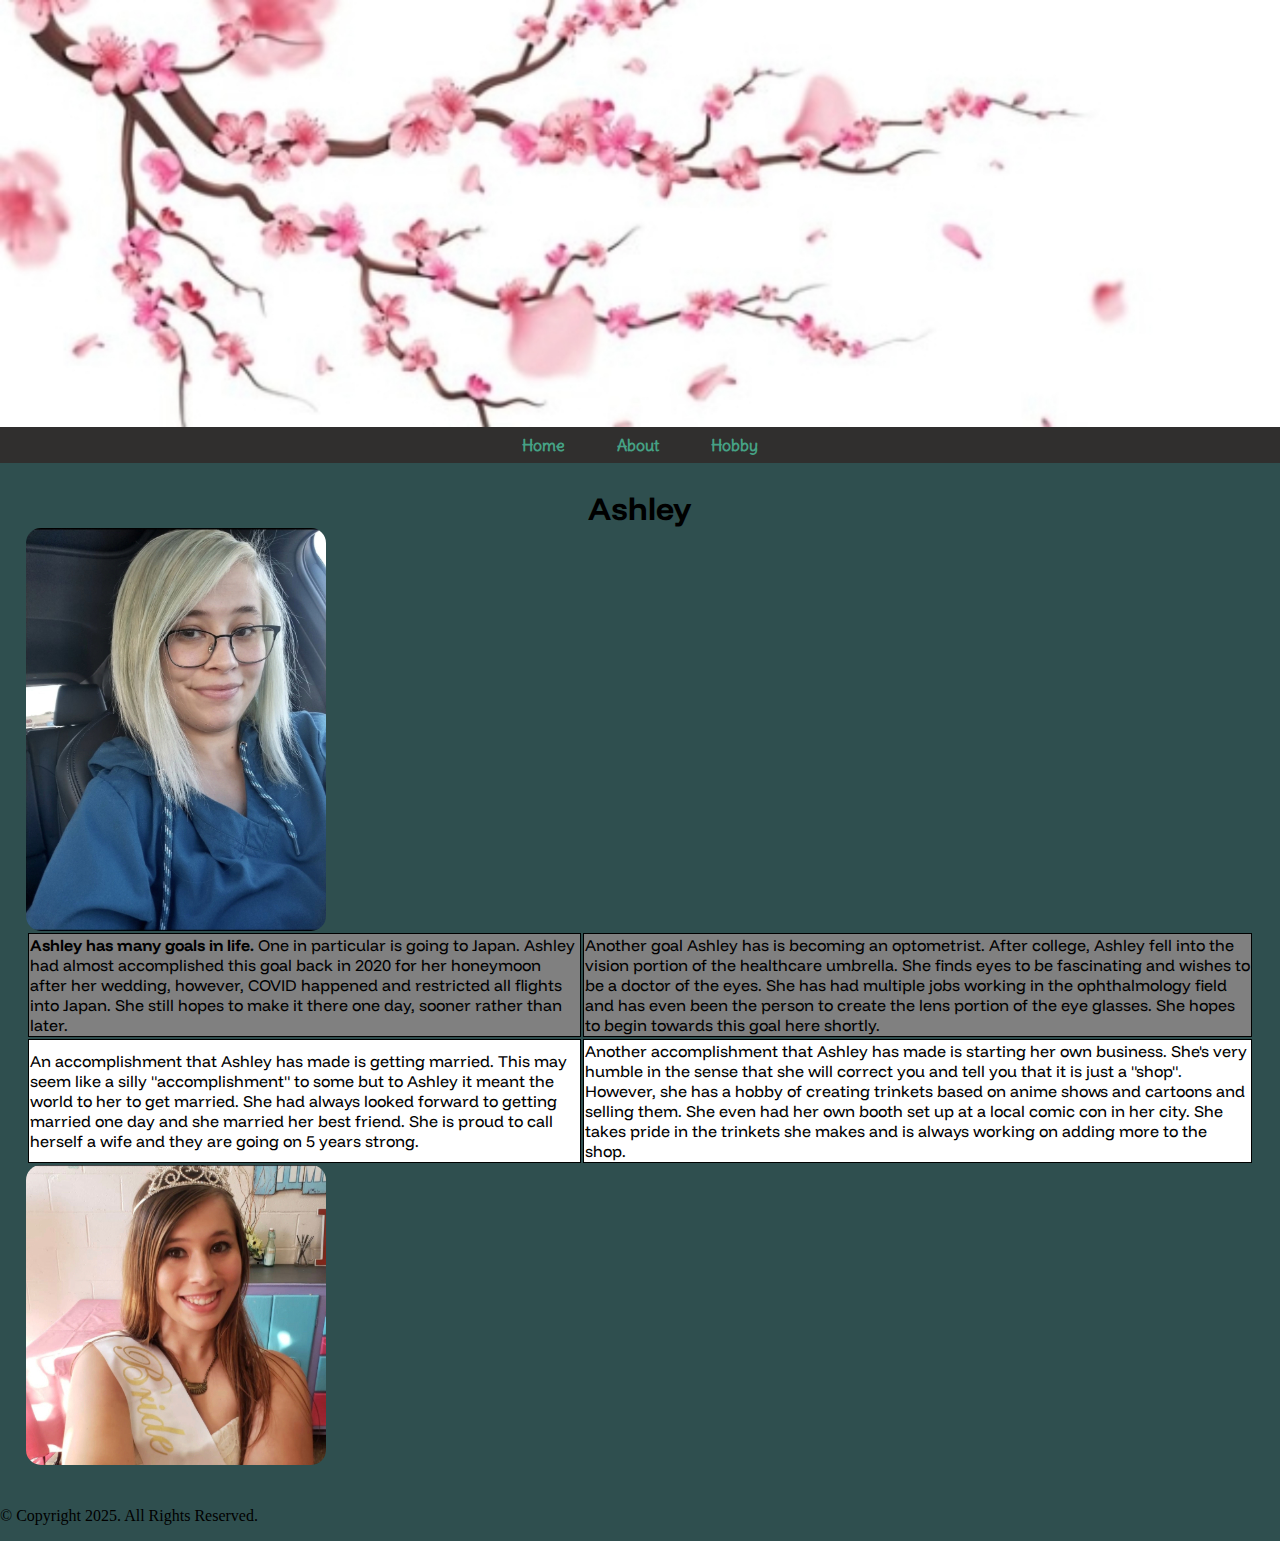
<file: index.html>
<!DOCTYPE html>
<!-- Amanda Leyva:index:7-4-25:-->
<html lang="en">

  <head>
    <title>Home</title>
    <meta charset="UTF-8">
     <link rel="stylesheet" href="css/styles.css">
     <meta name="viewport" content="width=device-width, initial-scale=1.0">
     <link href="https://fonts.googleapis.com/css2?family=Delius&family=Funnel+Display:wght@300..800&display=swap" rel="stylesheet">
      <link rel="icon" type="image/jpg" sizes="32x32" href="A.jpg">
  </head>

  <body>
    <header>
        <img src="images/blossom3.jpg" alt="Blossom Branches">
    </header>

    <nav>
      <ul>
        <li><a href="index.html">Home</a></li>
        <li><a href="about.html">About</a></li>
        <li><a href="hobby.html">Hobby</a></li>
      </ul>
    </nav>

 

    <main>
      <div class="desktop">
      <h1>Ashley</h1>
      <img src="images/ashley1.jpg" alt="Picture of Ashley" class="round">
      <table>
      <tr>
          <!--STRONG TO EMPHASIZE SHE HAS MANY GOALS-->
        <td><strong>Ashley has many goals in life.</strong> One in particular is going to Japan. Ashley had almost accomplished this goal back in 2020 for her honeymoon after her wedding, however, COVID happened and restricted all flights into Japan. She still hopes to make it there one day, sooner rather than later.</td>
        <td>Another goal Ashley has is becoming an optometrist. After college, Ashley fell into the vision portion of the healthcare umbrella. She finds eyes to be fascinating and wishes to be a doctor of the eyes. She has had multiple jobs working in the ophthalmology field and has even been the person to create the lens portion of the eye glasses. She hopes to begin towards this goal here shortly. </td>
        </tr>
        <tr>
         
        <td>An accomplishment that Ashley has made is getting married. This may seem like a silly "accomplishment" to some but to Ashley it meant the world to her to get married. She had always looked forward to getting married one day and she married her best friend. She is proud to call herself a wife and they are going on 5 years strong.</td>
        <td>Another accomplishment that Ashley has made is starting her own business. She's very humble in the sense that she will correct you and tell you that it is just a "shop". However, she has a hobby of creating trinkets based on anime shows and cartoons and selling them. She even had her own booth set up at a local comic con in her city. She takes pride in the trinkets she makes and is always working on adding more to the shop. </td>
        </tr>
      </table>
       <img src="images/ashley2.jpg" alt="Picture of Ashley" class="round">
      </div>
    </main>

    <footer>
      <p>&copy; Copyright 2025. All Rights Reserved.</p>
    </footer>

  </body>
</html>
</file>
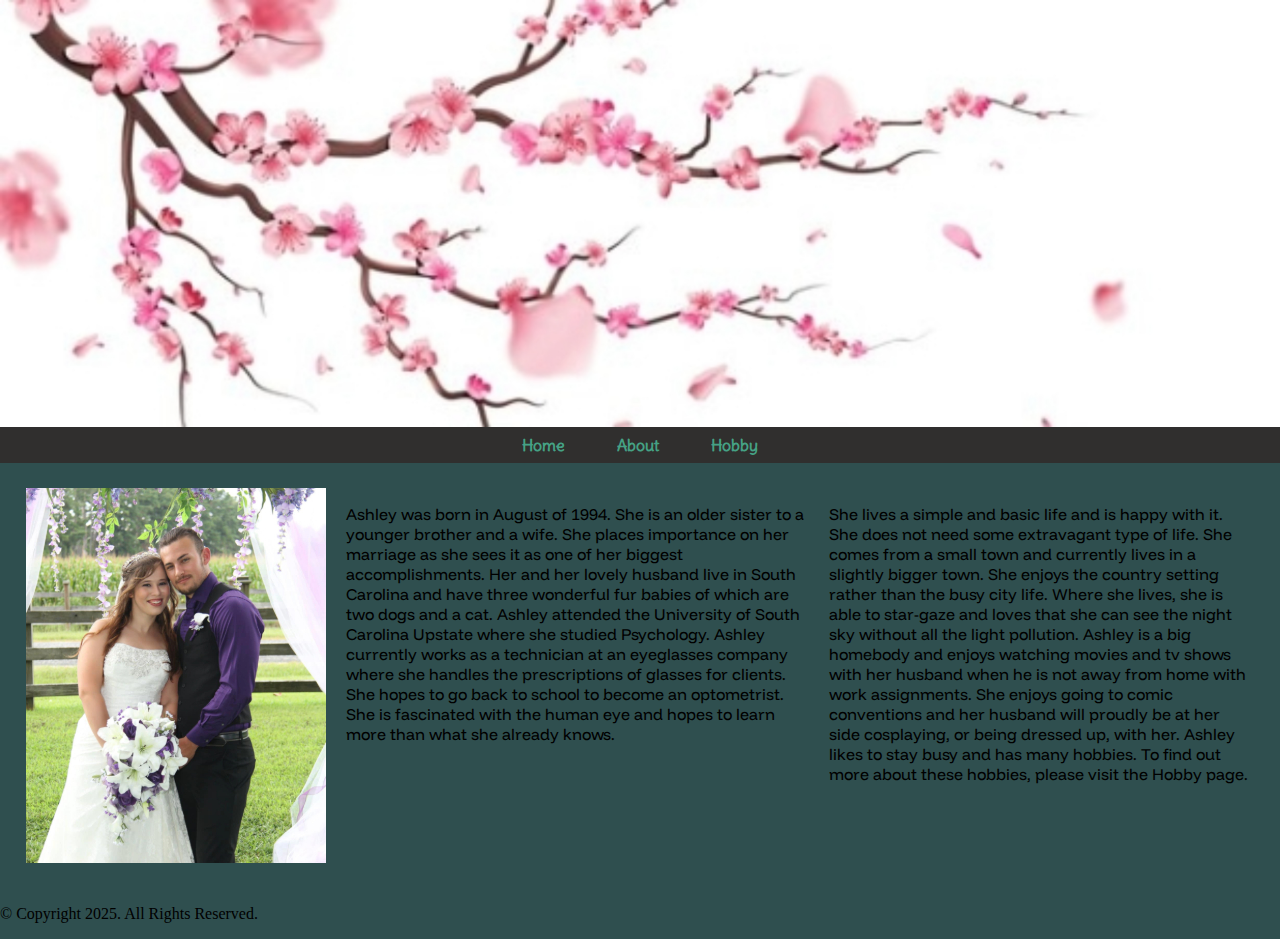
<file: about.html>
<!DOCTYPE html>
<!-- Amanda Leyva:about:7-4-25:-->
<html lang="en">

  <head>
    <title>About</title>
    <meta charset="UTF-8">
     <link rel="stylesheet" href="css/styles.css">
     <meta name="viewport" content="width=device-width, initial-scale=1.0">
     <link href="https://fonts.googleapis.com/css2?family=Delius&family=Funnel+Display:wght@300..800&display=swap" rel="stylesheet">
  </head>

  <body>

    <header>
        <img src="images/blossom3.jpg" alt="Blossom Branches">
    </header>

    <nav>
      <ul>
        <li><a href="index.html">Home</a></li>
        <li><a href="about.html">About</a></li>
        <li><a href="hobby.html">Hobby</a></li>
      </ul>
    </nav>

    <main>
      <div class="grid">
      <img src="images/wedding.jpg" alt="picture of Ashley and her husband">
      <p>Ashley was born in August of 1994. She is an older sister to a younger brother and a wife. She places importance on her marriage as she sees it as one of her biggest accomplishments. Her and her lovely husband live in South Carolina and have three wonderful fur babies of which are two dogs and a cat. Ashley attended the University of South Carolina Upstate where she studied Psychology. Ashley currently works as a technician at an eyeglasses company where she handles the prescriptions of glasses for clients. She hopes to go back to school to become an optometrist. She is fascinated with the human eye and hopes to learn more than what she already knows.</p>

      <p>She lives a simple and basic life and is happy with it. She does not need some extravagant type of life. She comes from a small town and currently lives in a slightly bigger town. She enjoys the country setting rather than the busy city life. Where she lives, she is able to star-gaze and loves that she can see the night sky without all the light pollution. Ashley is a big homebody and enjoys watching movies and tv shows with her husband when he is not away from home with work assignments. She enjoys going to comic conventions and her husband will proudly be at her side cosplaying, or being dressed up, with her. Ashley likes to stay busy and has many hobbies. To find out more about these hobbies, please visit the Hobby page.</p>
      </div>
   
    </main>
    <footer>
        <p>&copy; Copyright 2025. All Rights Reserved.</p>
    </footer>
  </body>
</html>
</file>
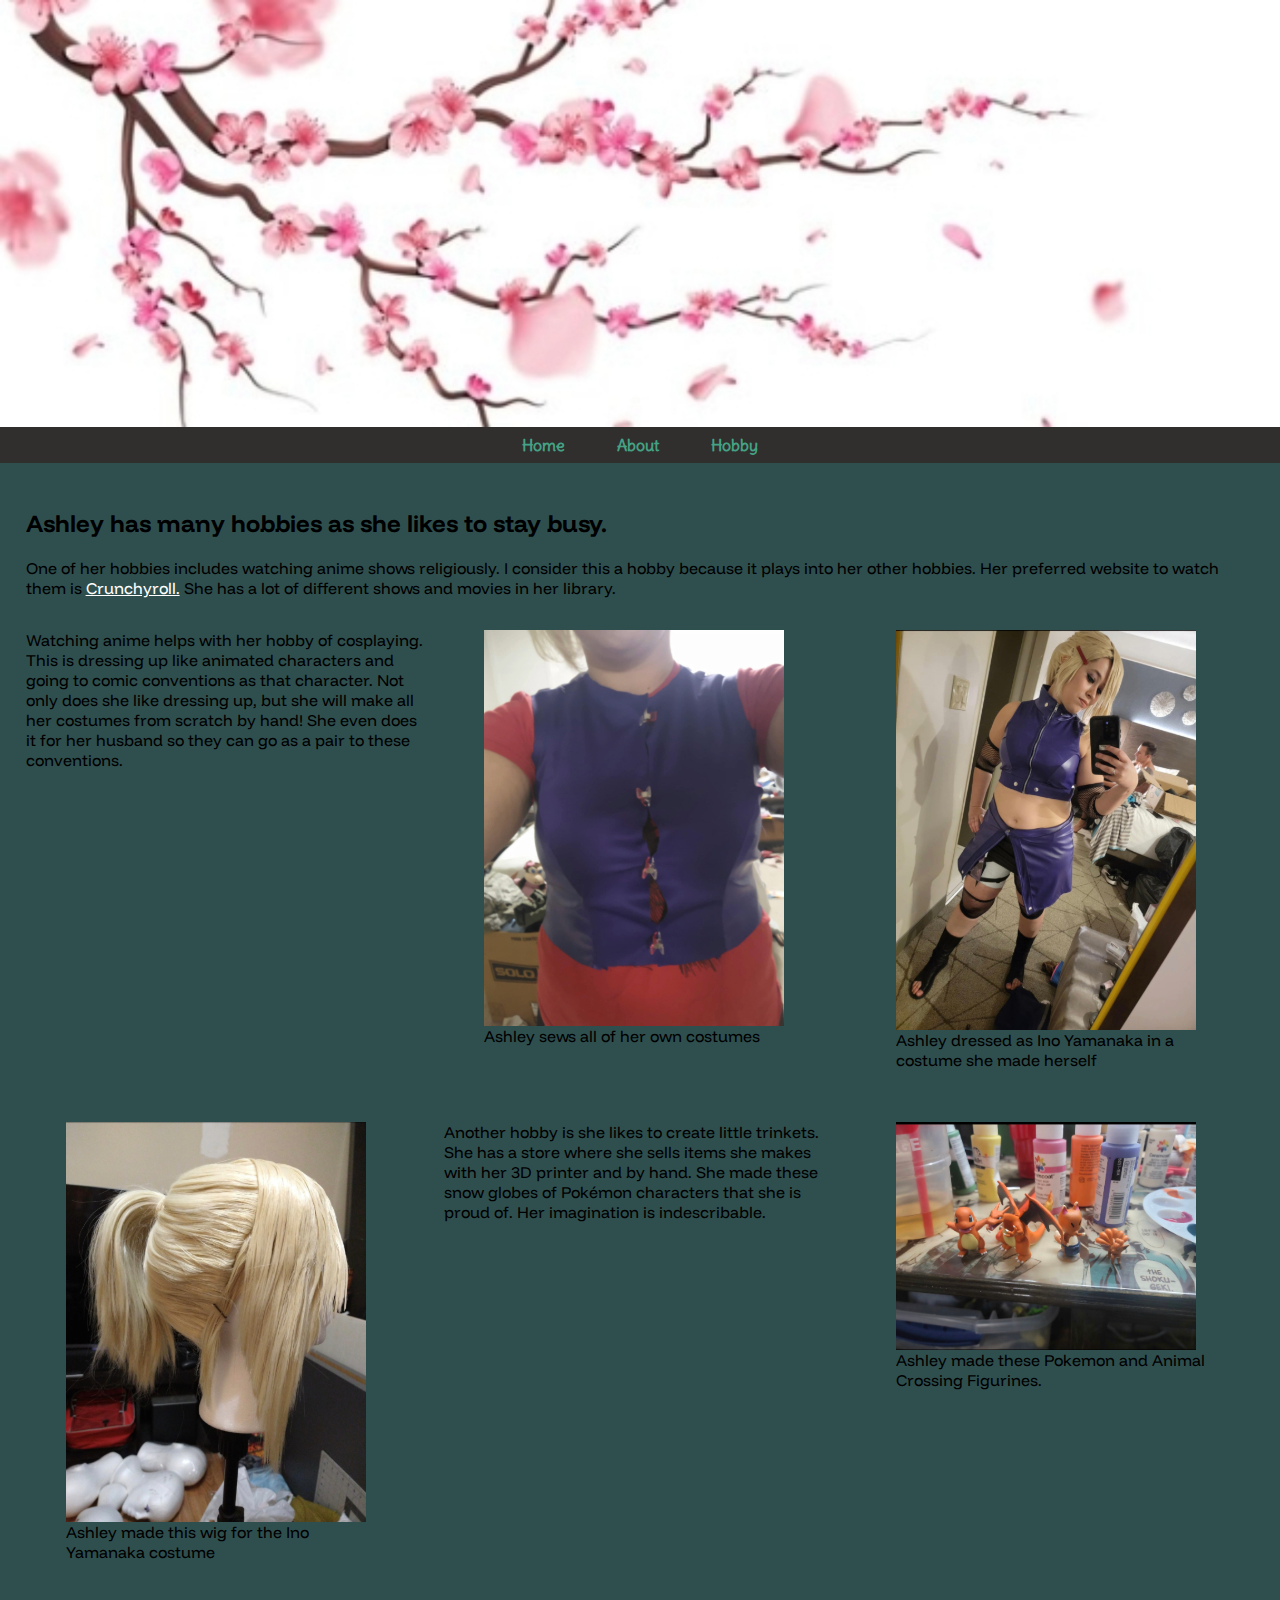
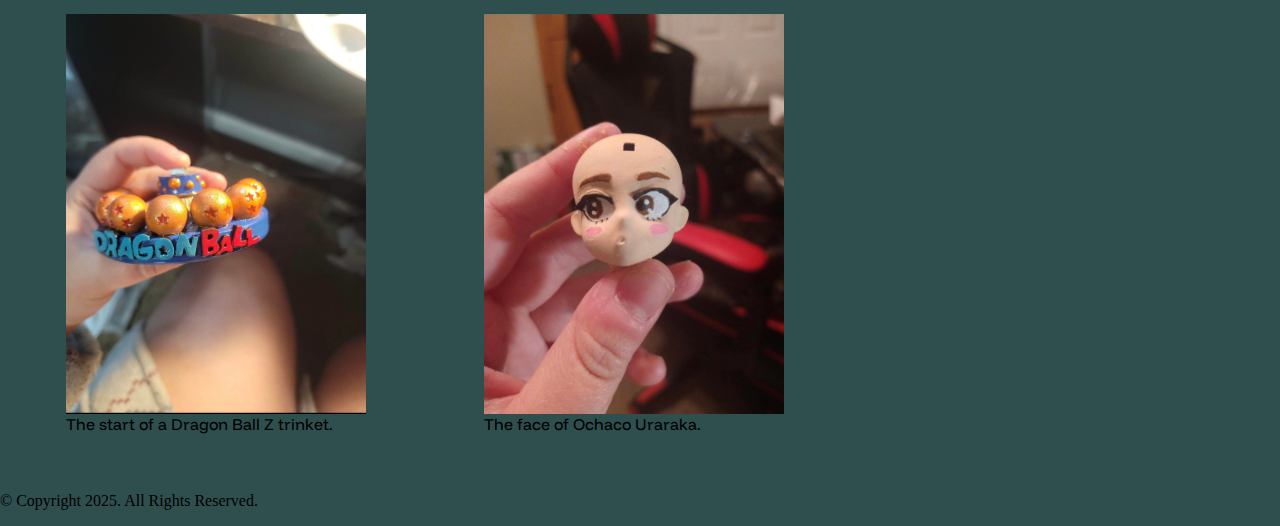
<file: hobby.html>
<!DOCTYPE html>
<!-- Amanda Leyva:hobby:7-4-25:-->
<html lang="en">

  <head>
    <title>Hobby</title>
    <meta charset="UTF-8">
     <link rel="stylesheet" href="css/styles.css">
     <meta name="viewport" content="width=device-width, initial-scale=1.0">
     <link href="https://fonts.googleapis.com/css2?family=Delius&family=Funnel+Display:wght@300..800&display=swap" rel="stylesheet">
  </head>

  <body>

    <header>
        <img src="images/blossom3.jpg" alt="Blossom Branches">
    </header>

    <nav>
      <ul>
        <li><a href="index.html">Home</a></li>
        <li><a href="about.html">About</a></li>
        <li><a href="hobby.html">Hobby</a></li>
      </ul>
    </nav>

   

    <main>
      <div id="grid">
<h2>Ashley has many hobbies as she likes to stay busy.</h2>
<p>One of her hobbies includes watching anime shows religiously. I consider this a hobby because it plays into her other hobbies. Her preferred website to watch them is <a href="https://www.crunchyroll.com" target="_blank" class="link">Crunchyroll.</a> She has a lot of different shows and movies in her library.</p>
<div class="grid">
<p>Watching anime helps with her hobby of cosplaying. This is dressing up like animated characters and going to comic conventions as that character. Not only does she like dressing up, but she will make all her costumes from scratch by hand! She even does it for her husband so they can go as a pair to these conventions.</p>
<figure>
  <img src="images/sew.jpg" alt="image of top">
    <figcaption class="pic-text">Ashley sews all of her own costumes</figcaption>
    </figure>

<figure>
  <img src="images/inoyamanaka.jpg" alt="Ashley dressed as Ino Yamanaka">
    <figcaption class="pic-text">Ashley dressed as Ino Yamanaka in a costume she made herself</figcaption>
</figure>

<figure>
  <img src="images/wig.jpg" alt="image of Ino Yamanaka wig">
    <figcaption>Ashley made this wig for the Ino Yamanaka costume</figcaption>
</figure>

<p>Another hobby is she likes to create little trinkets. She has a store where she sells items she makes with her 3D printer and by hand. She made these snow globes of Pokémon characters that she is proud of. Her imagination is indescribable. </p>

<figure>
  <img src="images/trinkets.jpg" alt="picture of 3D trinkets">
    <figcaption>Ashley made these Pokemon and Animal Crossing Figurines.</figcaption>
</figure>

<figure>
  <img src="images/dragonball.jpg" alt="picture of Dragon Ball Z stand">
  <figcaption>The start of a Dragon Ball Z trinket.</figcaption>
</figure>

<figure>
  <img src="images/ochacouraraka.jpg" alt="picture of a doll face of Ochaco Uraraka">
  <figcaption>The face of Ochaco Uraraka.</figcaption>
</figure>
</div>
</div>
    </main>
    <footer>
        <p>&copy; Copyright 2025. All Rights Reserved.</p>
    </footer>
  </body>
</html>
</file>
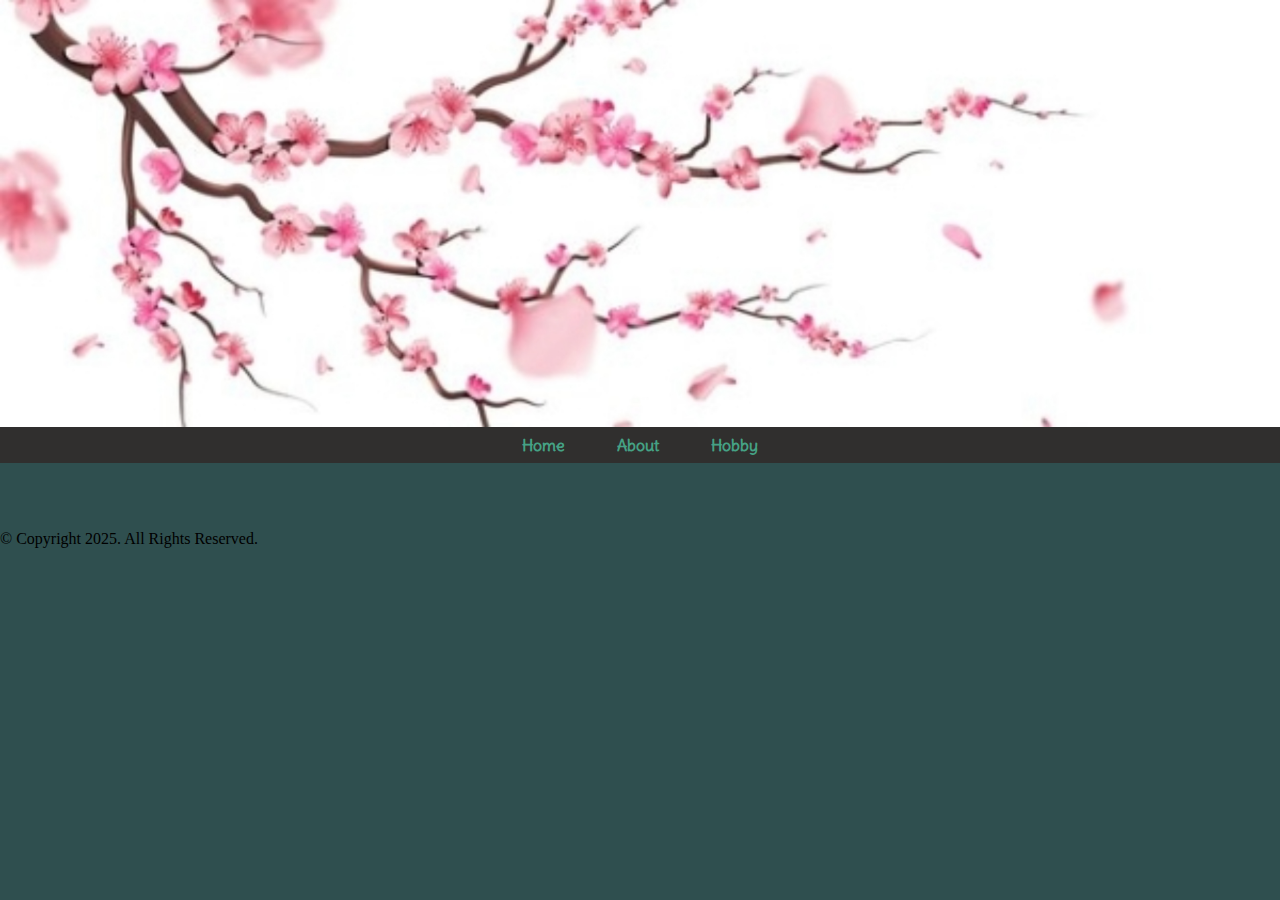
<file: template.html>
<!DOCTYPE html>
<!-- Amanda Leyva:template:7-4-25:-->
<html lang="en">

  <head>
    <title>Template</title>
    <meta charset="UTF-8">
     <link rel="stylesheet" href="css/styles.css">
     <meta name="viewport" content="width=device-width, initial-scale=1.0">
     <link href="https://fonts.googleapis.com/css2?family=Delius&family=Funnel+Display:wght@300..800&display=swap" rel="stylesheet">
  </head>

  <body>

    <header>
        <img src="images/blossom3.jpg" alt="Blossom Branches">
    </header>

    <nav>
      <ul>
        <li><a href="index.html">Home</a></li>
        <li><a href="about.html">About</a></li>
        <li><a href="hobby.html">Hobby</a></li>
      </ul>
    </nav>

<!-- Main area used for main content of webpage-->
    <main>
    </main>
    <footer>
       <p>&copy; Copyright 2025. All Rights Reserved.</p>
    </footer>
  </body>
</html>
</file>
<file: css/styles.css>
/*
Author: Amanda Leyva
Date: 7-4-25
File Name: styles.css
*/

/*CSS Reset*/
body, header, nav, main, footer, h1, div, img, h1, h3, ul {
    margin: 0;
    padding: 0;
    border: 0;
}

/*Style rules for body and images*/
body {
    background-color:darkslategrey;
}

img {
    max-width: 100%;
    display: block;
    position:relative;
}

.round {
  border-radius:15px;
}

  .grid {
    display:grid;
    grid-template-columns: auto auto auto;
    grid-gap:20px;
  }

  h1 {
    text-align:center;

  }

  /*PSEUDO STYLE FOR VISITED LINK*/
  .link {
    color: white;
  }


  
/*Style rules for mobile viewport*/

/*Style rules to show mobile class and hide tab-desk class*/

.mobile{
  display:block;
}

.tab-desk {
  display:none;
}
/*Style rules for header area*/

.mobile h1 {
  padding:2%;
  text-align:center;
  font-family:'Delius';
}

.main {
  font-family:'Funnel Display';
}

/*Style rules for navigation area*/
nav {
    background-color:#302f2e;
}

nav ul {
    list-style-type: none;
    text-align: center;
}

nav li {
    display:inline-block;
    font-size: 1.5em;
    font-family: 'Delius', Arial, sans-serif;
    font-weight: bold;
}

nav li a {
    display: block;
    color: #57fac994;
    text-align: center;
    padding: 0.5em 2em;
    text-decoration: none;
}

/*Style rules for main content*/
main {
    padding: 2%;
    font-family: 'Funnel Display';
}


/*Media Query for Tablet Viewport*/
@media screen and (min-width:620px), print {

/*Tablet Viewport: Show tab-desk class, hide mobile class*/
  .tab-desk {
    display:block;
  }

  .mobile {
    display:none;
  }

/*Tablet Viewport: Style rules for nav area*/
  nav li{
    border-top:none;
    display:inline-block;
    font-size:1.25em;
  }

  nav li a{
    padding:0.5em;
  }

}

/*Media Query for Desktop Viewport*/
@media screen and (min-width:1000px), print{

/*Desktop Viewport: Style rules for nav area*/
  nav li {
    font-size:1.0em;
  }

  nav li a {
    padding:0.5em 1.5em;
  }

  nav li a:hover {
    color:#2a1f14;
    background-color:#f6eee4;
  }

  td {
    border: 1px solid black;
  }

  tr {
    background-color: white;
  }
 
  tr:nth-child(odd) {
    background-color:gray;
  }

}

/*Desktop Viewport:Style rules for main content*/
#info ul {
  margin-left:5%;
}

/*Media Query for Large Desktop Viewports*/
@media screen and (min-width:1921px), print {
  body {
    background:radial-gradient(#F6eee4, #50d6a3);
  }

  #wrapper {
    width:19220px;
    margin:0 auto;
  }

  main {
    background-color:#f6eee4;
  }
}

/*Media Query for Print*/
@media print {
  body {
    background-color:#fff;
    color:#000;
  }
}
</file>
